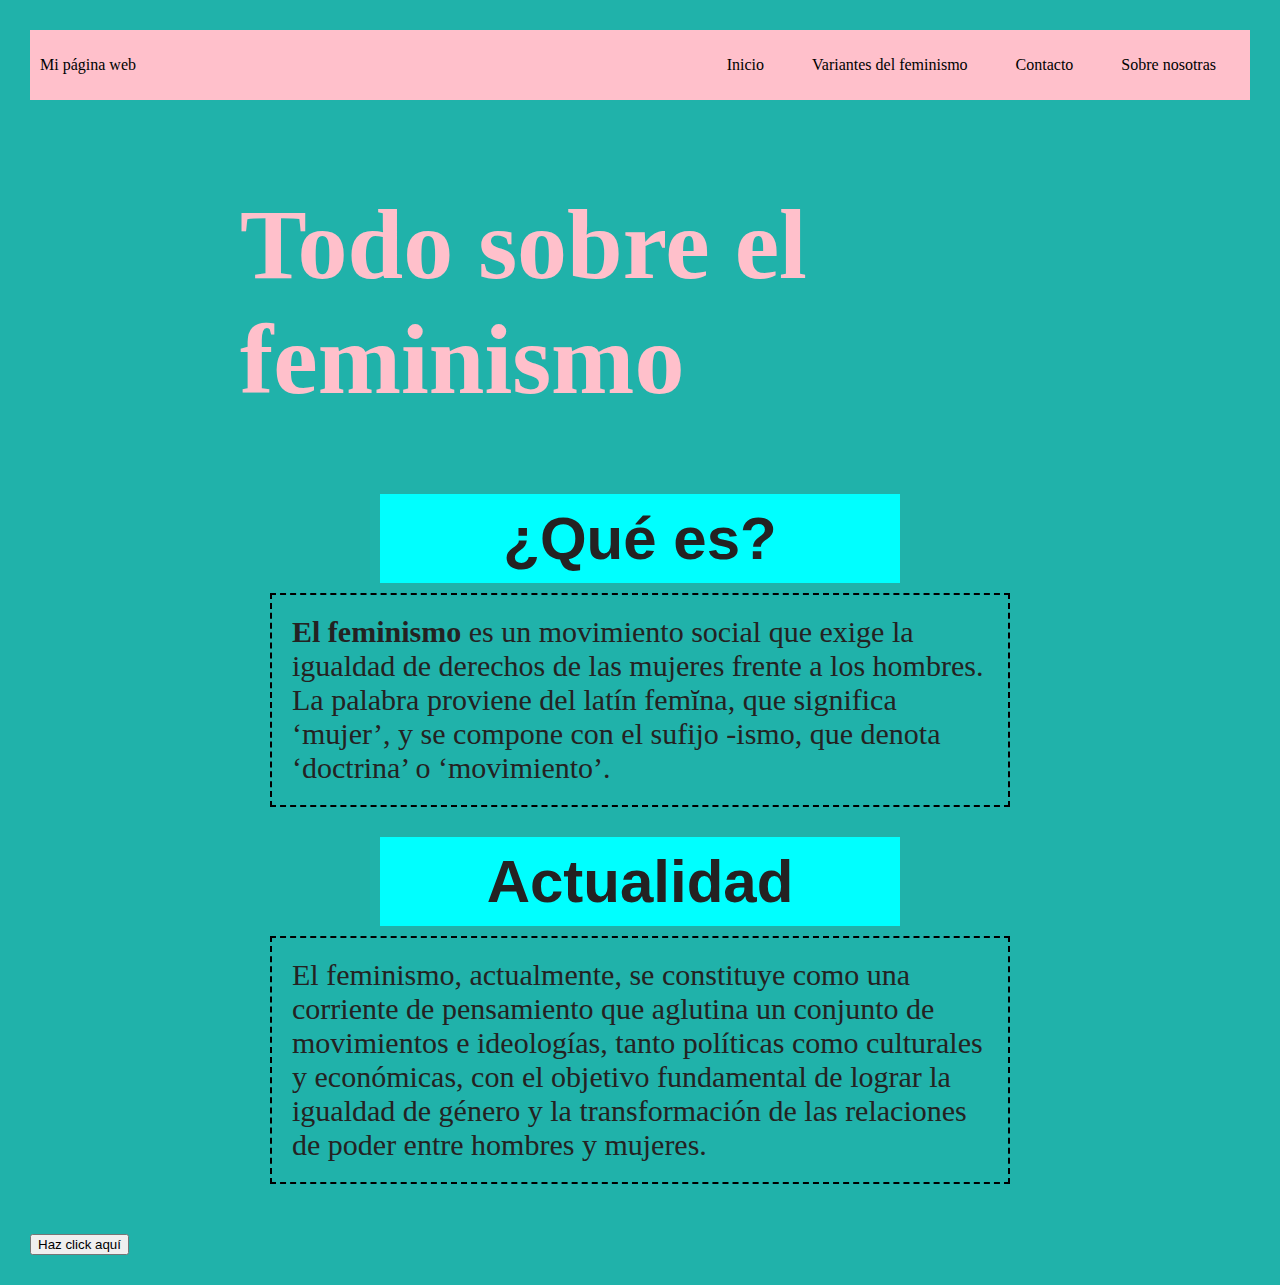
<file: index.html>
<!DOCTYPE html>
<html>
    <link rel="stylesheet" type="text/css" href="style.css" />
    <meta name="viewport" content="width=device-width, initial-scale=1">
    <body>
      <header>
        <div class="container-nav">
          <nav class="navbar" role="navigation">
            <a href="#" class="brand">Mi página web</a>
            <ul class="nav-links">
              <li><a href="paginaweb.html">Inicio</a></li>
              <li><a href="services.html">Variantes del feminismo</a></li>
              <li><a href="contact.html">Contacto</a></li>
              <li><a href="about.html">Sobre nosotras</a></li>
            </ul>
          </nav>
          <button class="button-menu-toggle">Menu</button>
        </div>
      </header>
        <title>Mi primer Website</title>
        <div class="container">
          <h1>Todo sobre el feminismo</h1>
          <div class="row">
            <div class="column">
                <h2>¿Qué es?</h2>
                <p><strong>El feminismo </strong> es un movimiento social que exige la igualdad de derechos de las mujeres frente a los hombres. La palabra proviene del latín femĭna, que significa ‘mujer’, y se compone con el sufijo -ismo, que denota ‘doctrina’ o ‘movimiento’.</p>
            </div>
            <div class="column">
              <h2>Actualidad</h2>
              <p>El feminismo, actualmente, se constituye como una corriente de pensamiento que aglutina un conjunto de movimientos e ideologías, tanto políticas como culturales y económicas, con el objetivo fundamental de lograr la igualdad de género y la transformación de las relaciones de poder entre hombres y mujeres.</p>
                </div>
            </div>
        </div>
    </body>
    <script src="script.js"></script>  
    <button onclick="showAlert()">Haz click aquí</button>
</html>
</file>
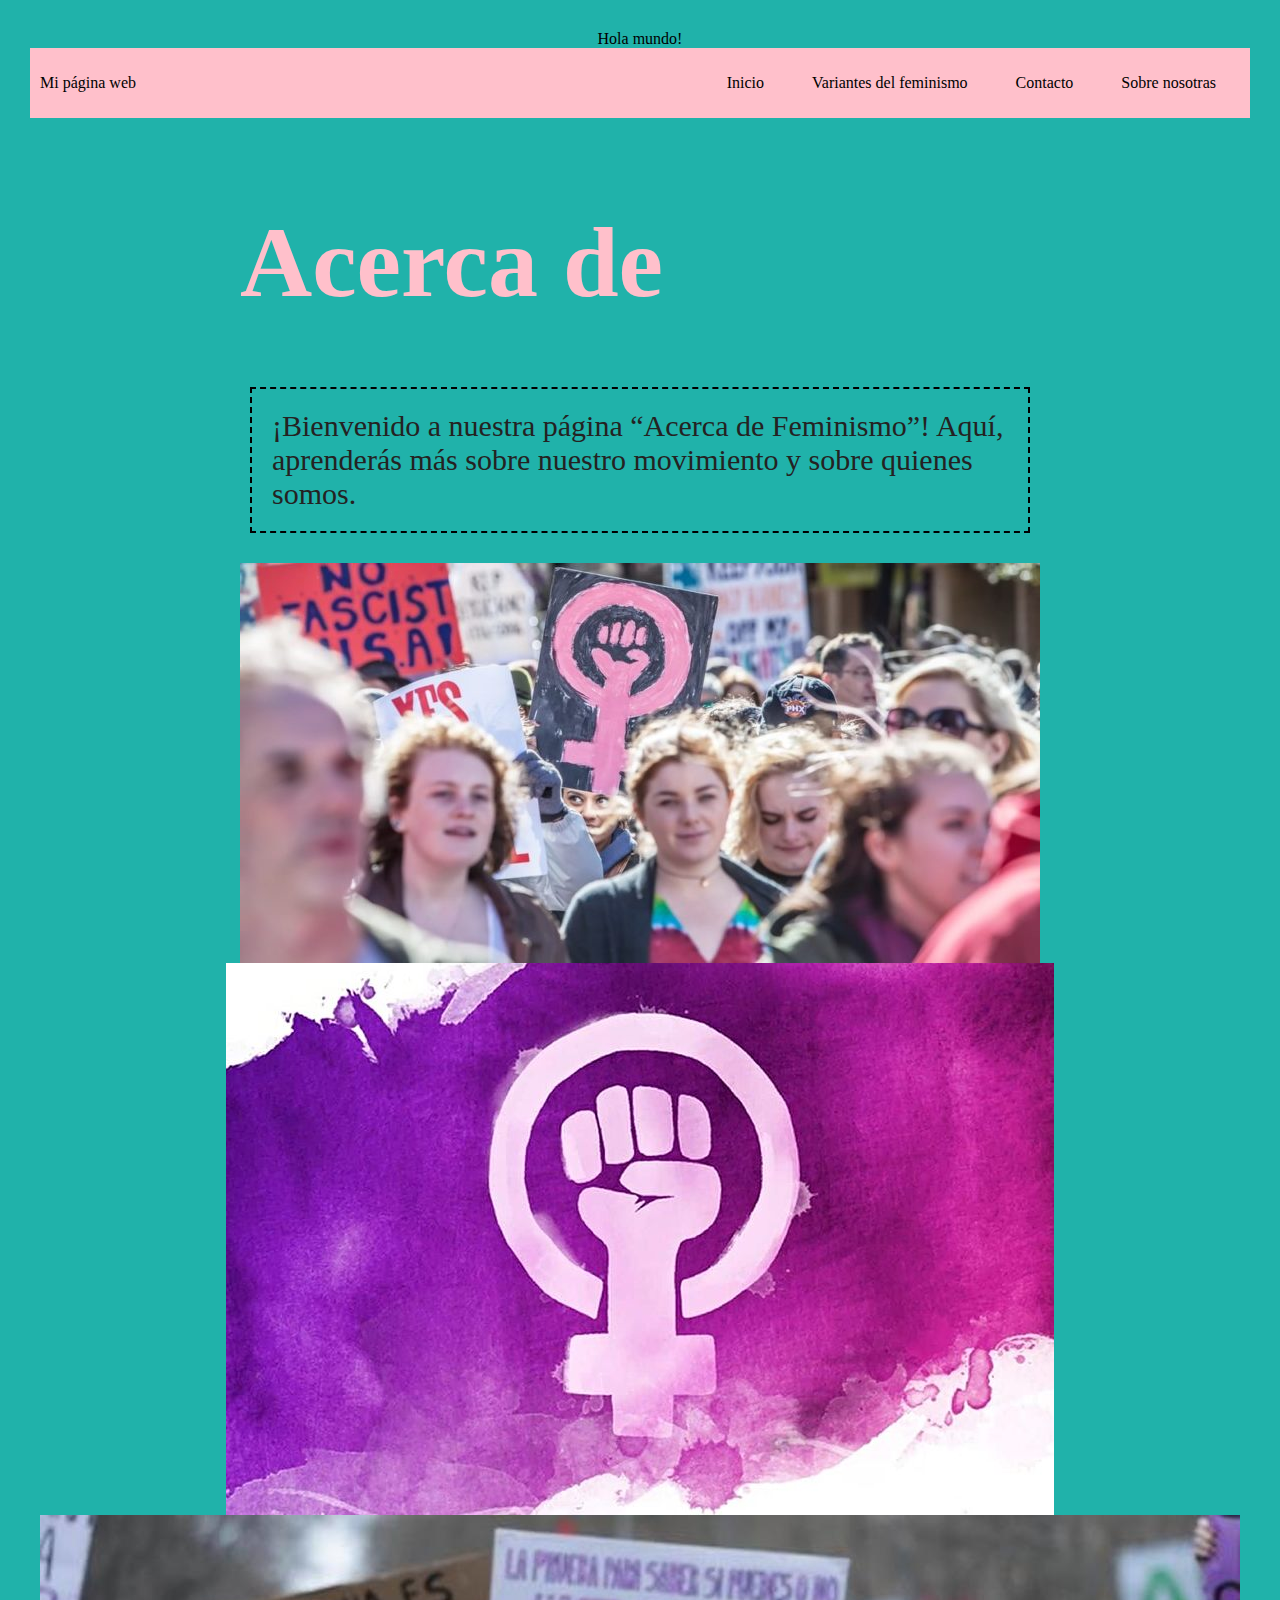
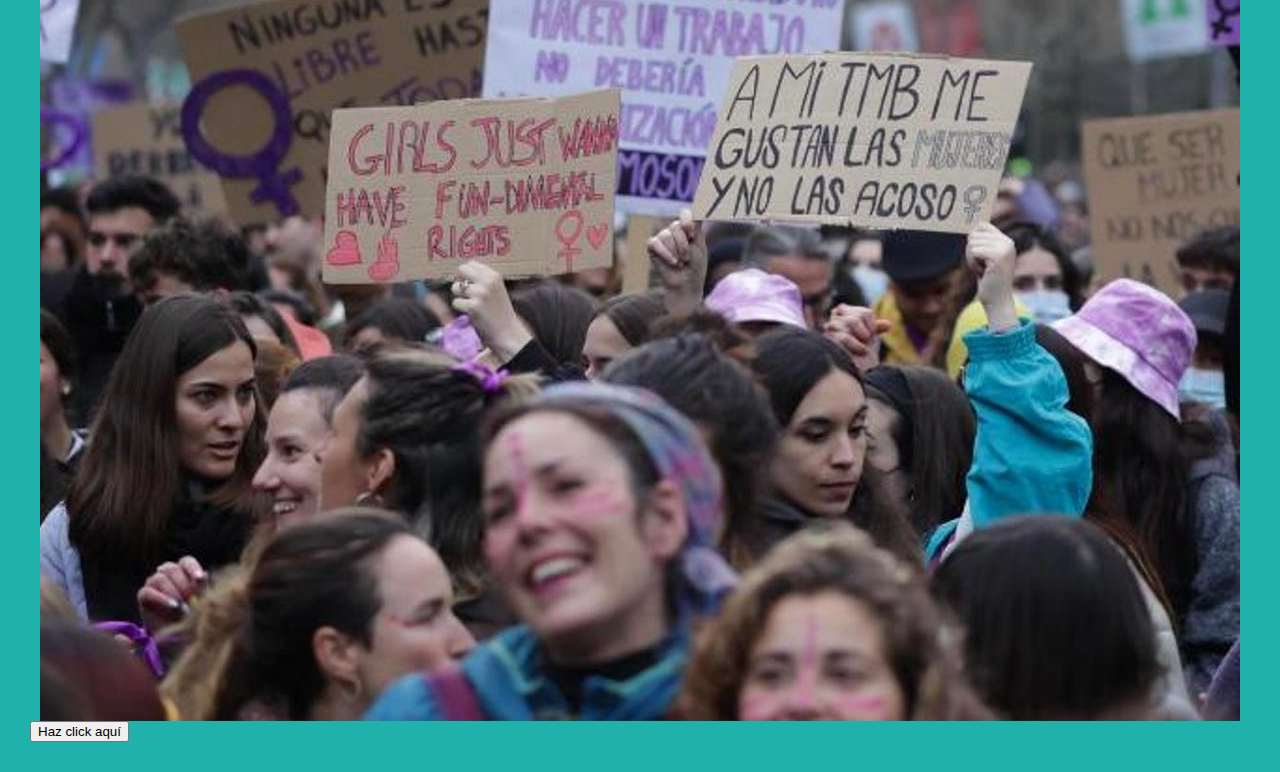
<file: about.html>
<!DOCTYPE html>
<html>
    <link rel="stylesheet" type="text/css" href="style.css" />
    <meta name="viewport" content="width=device-width, initial-scale=1">
    <main>
      <div class="greeting">
        Hola mundo!
      </div>
    </main>
    <body>
      <header>
        <div class="container-nav">
          <nav class="navbar" role="navigation">
            <a href="#" class="brand">Mi página web</a>
            <ul class="nav-links">
              <li><a href="paginaweb.html">Inicio</a></li>
              <li><a href="services.html">Variantes del feminismo</a></li>
              <li><a href="contact.html">Contacto</a></li>
              <li><a href="about.html">Sobre nosotras</a></li>
            </ul>
          </nav>
          <button class="button-menu-toggle">Menu</button>
        </div>
      </header>
        <title>Mi primer Website</title>
        <div class="container">
            <h1>Acerca de</h1>
            <p>¡Bienvenido a nuestra página “Acerca de Feminismo”! Aquí, aprenderás más sobre nuestro movimiento y sobre quienes somos.</p>
        </div>
        <div class="imagenes">
          <img src="imagen1.jpg" alt="Marcha feminista" />
          <img src="imagen2.jpg" alt="Simbolo feminista" />
          <img src="imagen3.jpg" alt="Marcha feminista" />
        </div>
    </body>
    <script src="script.js"></script>  
    <button onclick="showAlert()">Haz click aquí</button>
</html>
</file>
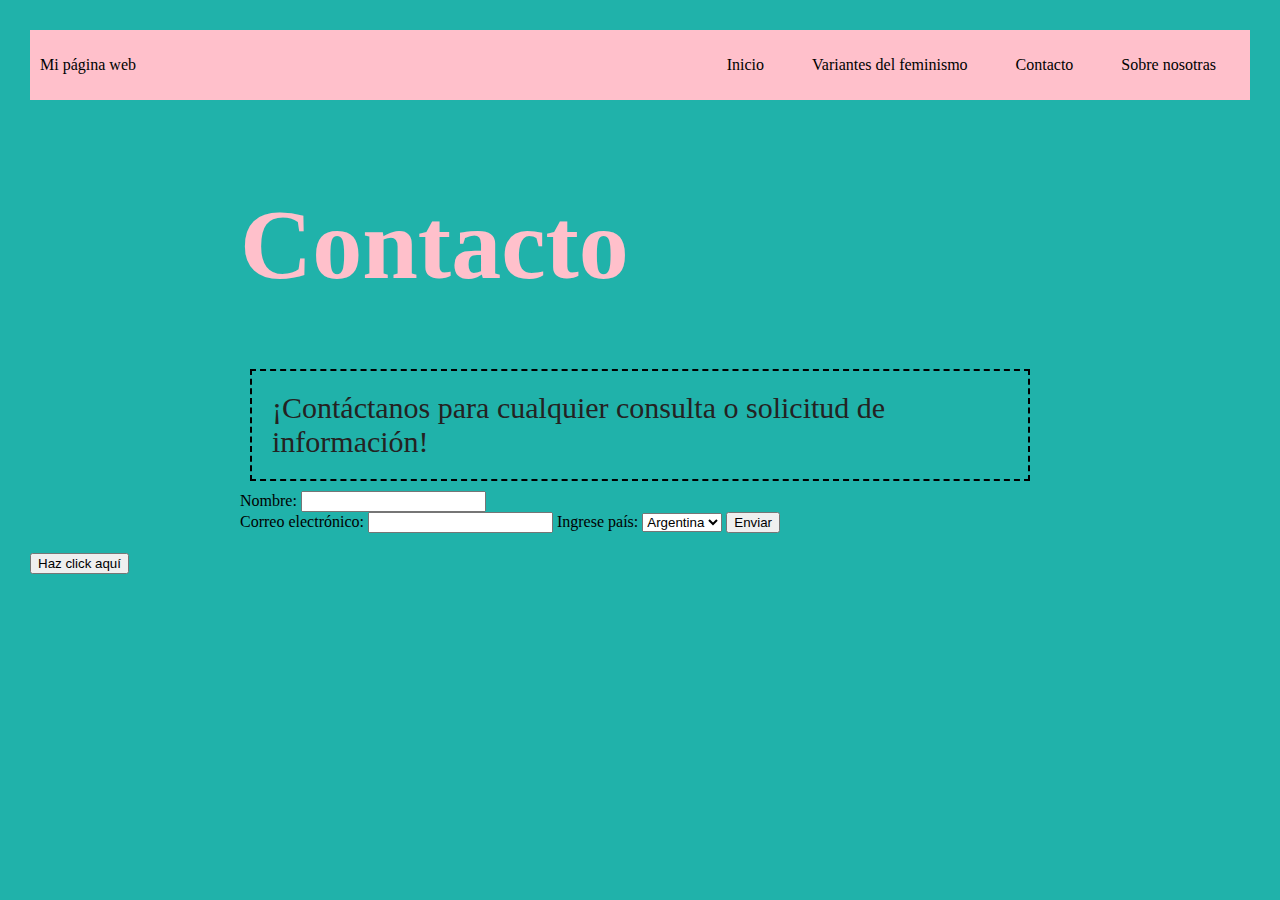
<file: contact.html>
<!DOCTYPE html>
<html>
    <link rel="stylesheet" type="text/css" href="style.css" />
    <meta name="viewport" content="width=device-width, initial-scale=1">
    <body>
      <header>
        <div class="container-nav">
          <nav class="navbar" role="navigation">
            <a href="#" class="brand">Mi página web</a>
            <ul class="nav-links">
              <li><a href="paginaweb.html">Inicio</a></li>
              <li><a href="services.html">Variantes del feminismo</a></li>
              <li><a href="contact.html">Contacto</a></li>
              <li><a href="about.html">Sobre nosotras</a></li>
            </ul>
          </nav>
          <button class="button-menu-toggle">Menu</button>
        </div>
      </header>
        <title>Mi primer Website</title>
        <div class="container">
            <h1>Contacto</h1>
            <p>¡Contáctanos para cualquier consulta o solicitud de información!</p>
            <form id="myForm">
                <label for="nombre">Nombre:</label>
                <input type="text" id="nom" name="nombre" required><br>
                <label for="email">Correo electrónico:</label>
                <input type="email" id="email" name="email" required>
                <label for="pais">Ingrese país:</label>
                <select id="pais" name="pais" required>
                    <option value="Argentina">Argentina</option>
                    <option value="Peru">Perú</option>
                    <option value="Grecia">Grecia</option>
                    <option value="España">España</option>
                </select>
                <button type="submit">Enviar</button>
              </form>
        </div>
    </body>
    <script src="script.js"></script>  
    <button onclick="showAlert()">Haz click aquí</button>
</html>
</file>
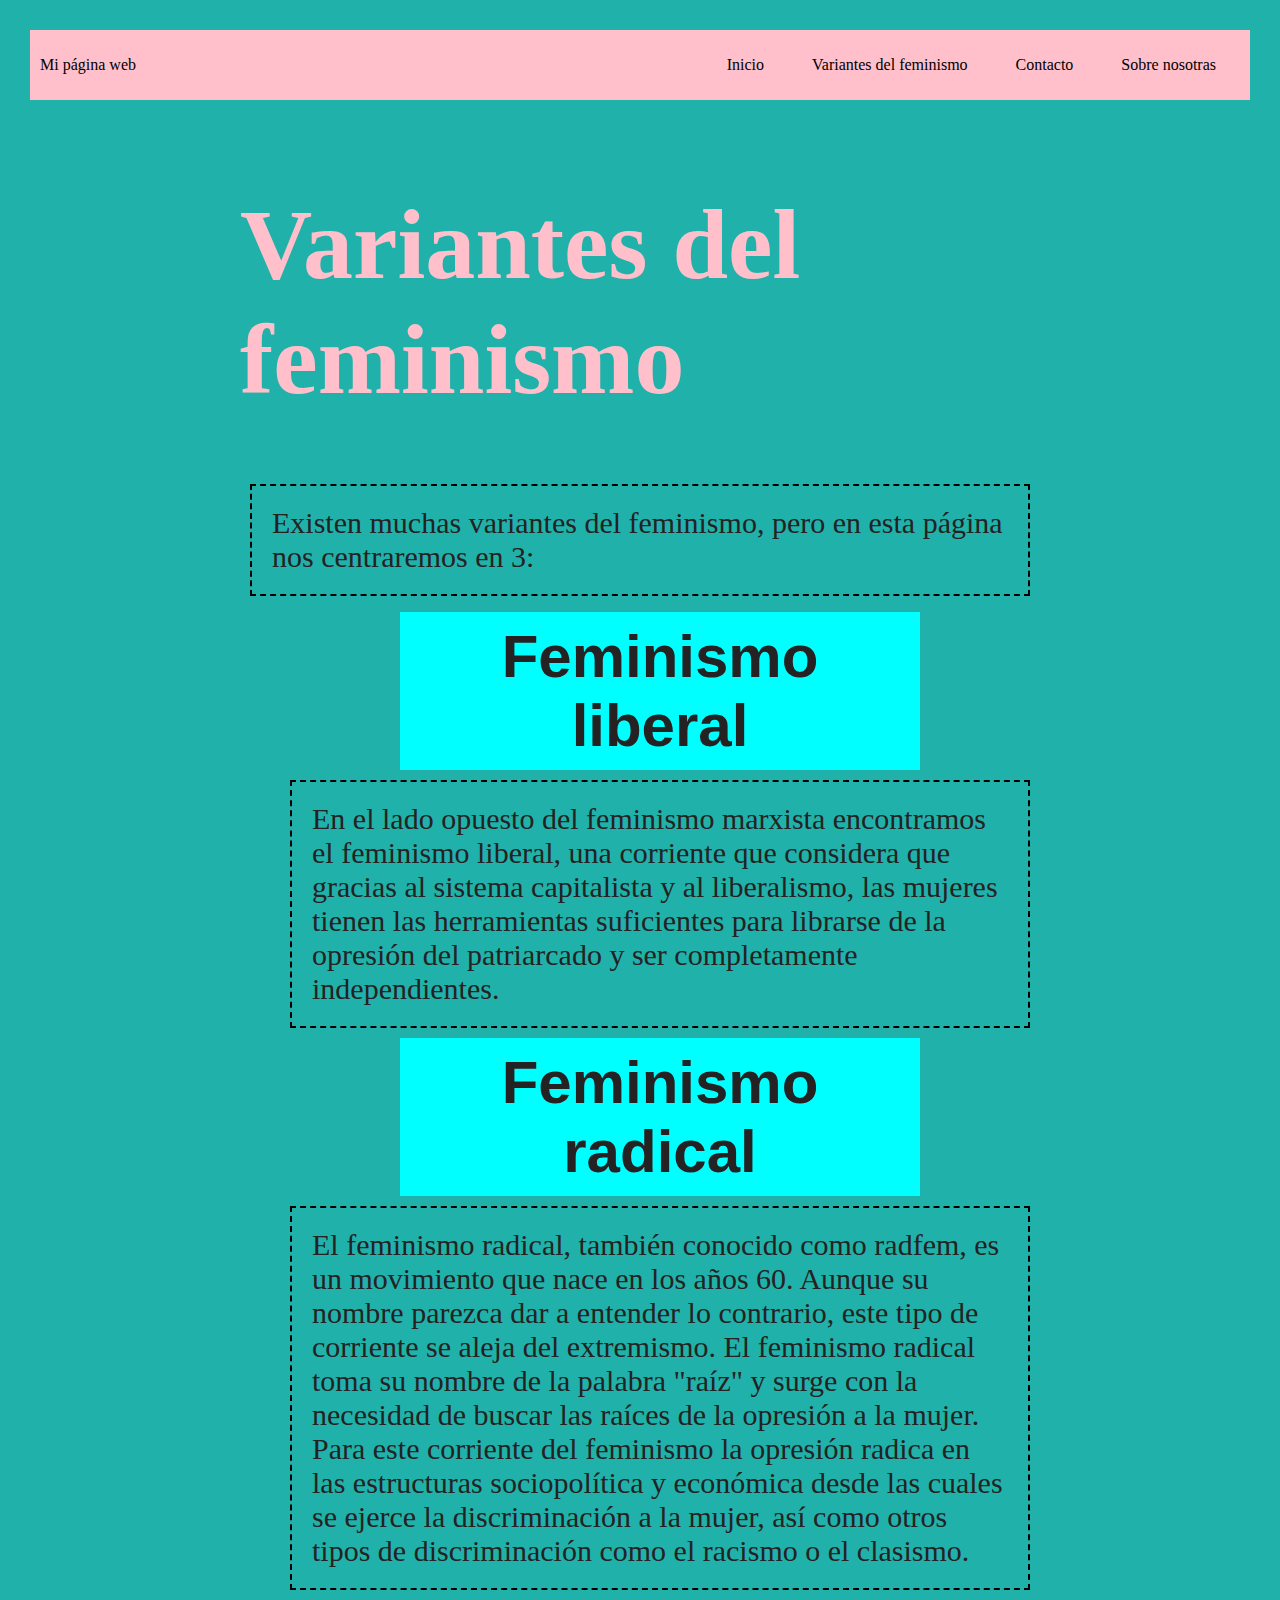
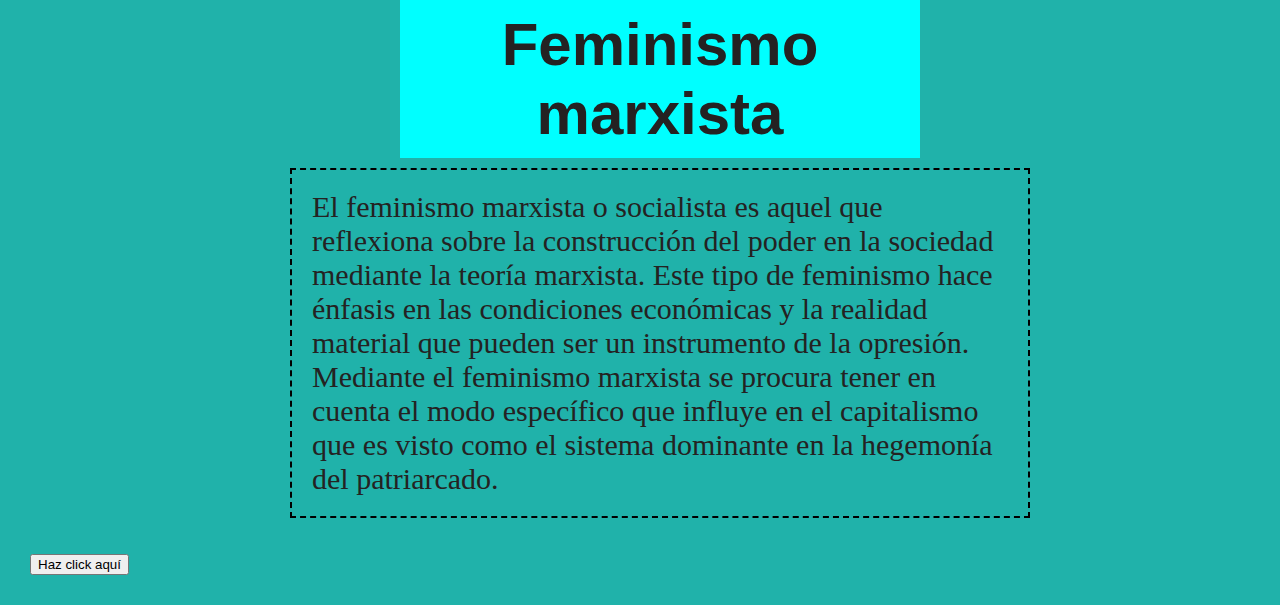
<file: services.html>
<!DOCTYPE html>
<html>
    <link rel="stylesheet" type="text/css" href="style.css" />
    <meta name="viewport" content="width=device-width, initial-scale=1">
    <body>
      <header>
        <div class="container-nav">
          <nav class="navbar" role="navigation">
            <a href="#" class="brand">Mi página web</a>
            <ul class="nav-links">
              <li><a href="paginaweb.html">Inicio</a></li>
              <li><a href="services.html">Variantes del feminismo</a></li>
              <li><a href="contact.html">Contacto</a></li>
              <li><a href="about.html">Sobre nosotras</a></li>
            </ul>
          </nav>
          <button class="button-menu-toggle">Menu</button>
        </div>
      </header>
        <title>Mi primer Website</title>
        <div class="container">
            <h1>Variantes del feminismo</h1>
            <p>Existen muchas variantes del feminismo, pero en esta página nos centraremos en 3: </p>
            <ul>
              <li><h2>Feminismo liberal</h2></li>
              <p>En el lado opuesto del feminismo marxista encontramos el feminismo liberal, una corriente que considera que gracias al sistema capitalista y al liberalismo, las mujeres tienen las herramientas suficientes para librarse de la opresión del patriarcado y ser completamente independientes.</p>
              <li><h2>Feminismo radical</h2></li>
              <p>El feminismo radical, también conocido como radfem, es un movimiento que nace en los años 60. Aunque su nombre parezca dar a entender lo contrario, este tipo de corriente se aleja del extremismo. El feminismo radical toma su nombre de la palabra "raíz" y surge con la necesidad de buscar las raíces de la opresión a la mujer. Para este corriente del feminismo la opresión radica en las estructuras sociopolítica y económica desde las cuales se ejerce la discriminación a la mujer, así como otros tipos de discriminación como el racismo o el clasismo.</p>
              <li><h2>Feminismo marxista</h2></li>
              <p>El feminismo marxista o socialista es aquel que reflexiona sobre la construcción del poder en la sociedad mediante la teoría marxista. Este tipo de feminismo hace énfasis en las condiciones económicas y la realidad material que pueden ser un instrumento de la opresión. Mediante el feminismo marxista se procura tener en cuenta el modo específico que influye en el capitalismo que es visto como el sistema dominante en la hegemonía del patriarcado.</p>
            </ul>
        </div>
    </body>
    <script src="script.js"></script>  
    <button onclick="showAlert()">Haz click aquí</button>
</html>
</file>
<file: style.css>
.container {
    max-width: 800px;
    margin: auto;
    padding: 20px;
  }
.row {
    display: flex;
    flex-wrap: wrap;
    margin: 10px;
  }
  
.column {
    flex: 1;
    padding: 10px;
  }
  @media (max-width: 600px) {
    .column {
      flex: 100%;
    }
  }
h1{
    color: pink;
    font-size: 100px;
    font-family: Georgia, 'Times New Roman', Times, serif;
}
h2{
    color:mediumaquamarine;
    font-size: 60px;
    font-family: Arial, Helvetica, sans-serif;
    padding: 10px;
    margin: auto;
    color: rgb(36, 34, 34);
    background-color: aqua;
    width: 500px;
    text-align: center;
}
p{
    font-size: 30px;
    font-family: 'Times New Roman', Times, serif;
    padding: 20px;
    margin: 10px;
    color: rgb(36, 34, 34);
    border: 2px dashed black; 
}
body{
    background-color: lightseagreen;
    margin: 30px;

}
.container-nav {
  display: flex;
  padding: 10px;
  height: 50px;
  background-color: pink;
}


.navbar {
  display: flex;
  justify-content: space-between;
  width: 100%;
}


.brand {
  display: flex;
  align-items: center;
}


li>a {
  padding: 8px 24px;
}


li {
  list-style-type: none;
}


a {
  color: black;
  text-decoration:none;
}


.nav-links {
  display: flex;
  align-items: center;
}


.button-menu-toggle {
  display: none;
}
@media (max-width: 768px) {
  .column {
    flex: 100%;
  }


  .nav-links {
    display: none;
  }


  .button-menu-toggle {
    display: block;
    background-color: pink;
    border:none;
    border-radius: 50px;
    padding: 0 24px;
    font-family: monospace;
    font-weight: bold;
    font-size: 20px;
  }
 
  .nav-links.nav-links-responsive {
    position: absolute;
    display: flex;
    background-color: pink(20,20,20,0.95);
    width: 100%;
    height: 100%;
    top: 70px;
    left: 0;
    flex-direction: column;
    padding-top: 200px;
    align-items: center;
    gap:70px;
    font-size: 40px;


  }
}
@media (max-width: 767px) {
  header {
      background-color: #333;
  }
}
.imagenes {
    display: flex;
    justify-content: center;
    flex-wrap: wrap;
}
.greeting {
  text-align: center;
}
</file>
